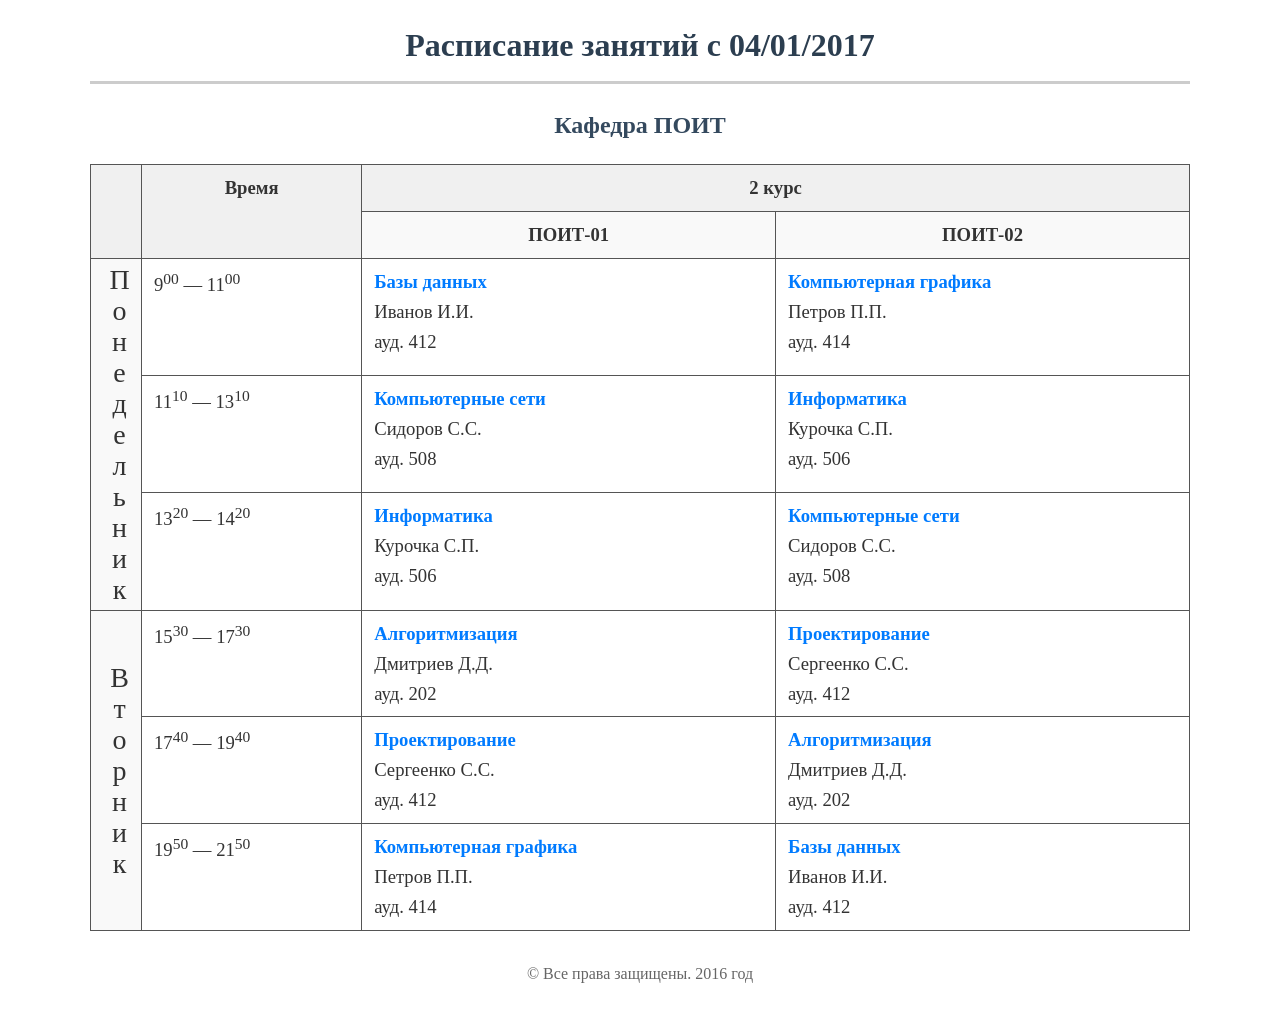
<file: index.html>
<!DOCTYPE html>
<html lang="ru">
<head>
  <meta charset="UTF-8" />
  <title>БГУИР - Расписание занятий</title>
  <link rel="stylesheet" href="mystyle.css" />
</head>
<body>

  <h1>Расписание занятий с 04/01/2017</h1>
  <h2>Кафедра ПОИТ</h2>

  <table>
    <thead>
      <tr>
        <th rowspan="2"></th>
        <th rowspan="2">Время</th>
        <th colspan="2" style="text-align: center;">2 курс</th>
      </tr>
      <tr>
        <th style="background-color: #f9f9f9; text-align: center;">ПОИТ-01</th>
        <th style="background-color: #f9f9f9; text-align: center;">ПОИТ-02</th>
      </tr>
    </thead>
    <tbody>
      <tr>
        <td rowspan="3" class="day-cell">
            <div class="vertical-text">Понедельник</div></td>
        <td>9<sup>00</sup> — 11<sup>00</sup></td>
        <td>
          <a href="lectures.html#db">Базы данных</a><br>
          Иванов И.И.<br>
          ауд. 412
        </td>
        <td>
          <a href="lectures.html#cg">Компьютерная графика</a><br>
          Петров П.П.<br>
          ауд. 414
        </td>
      </tr>
      <tr>
        <td>11<sup>10</sup> — 13<sup>10</sup></td>
        <td>
          <a href="lectures.html#net">Компьютерные сети</a><br>
          Сидоров С.С.<br>
          ауд. 508
        </td>
        <td>
          <a href="lectures.html#inf">Информатика</a><br>
          Курочка С.П.<br>
          ауд. 506
        </td>
      </tr>
      <tr>
        <td>13<sup>20</sup> — 14<sup>20</sup></td>
        <td>
          <a href="informatics.html">Информатика</a><br>
          Курочка С.П.<br>
          ауд. 506
        </td>
        <td>
          <a href="networks.html">Компьютерные сети</a><br>
          Сидоров С.С.<br>
          ауд. 508
        </td>
      </tr>
      <tr>
        <td rowspan="3" class="day-cell"><div class="vertical-text">Вторник</div></td>
        <td>15<sup>30</sup> — 17<sup>30</sup></td>
        <td>
          <a href="algorithms.html">Алгоритмизация</a><br>
          Дмитриев Д.Д.<br>
          ауд. 202
        </td>
        <td>
          <a href="design.html">Проектирование</a><br>
          Сергеенко С.С.<br>
          ауд. 412
        </td>
      </tr>
      <tr>
        <td>17<sup>40</sup> — 19<sup>40</sup></td>
        <td>
          <a href="design.html">Проектирование</a><br>
          Сергеенко С.С.<br>
          ауд. 412
        </td>
        <td>
          <a href="algorithms.html">Алгоритмизация</a><br>
          Дмитриев Д.Д.<br>
          ауд. 202
        </td>
      </tr>
      <tr>
        <td>19<sup>50</sup> — 21<sup>50</sup></td>
        <td>
          <a href="graphics.html">Компьютерная графика</a><br>
          Петров П.П.<br>
          ауд. 414
        </td>
        <td>
          <a href="databases.html">Базы данных</a><br>
          Иванов И.И.<br>
          ауд. 412
        </td>
      </tr>
    </tbody>
  </table>

  <p class="footer">
    &copy; Все права защищены. 2016 год
  </p>

</body>
</html>
</file>
<file: mystyle.css>
body {
  font-family: "Times New Roman", Times, serif;
  font-size: 14pt;
  line-height: 1.6;
  color: #333;
  max-width: 1100px;
  margin: 0 auto;
  padding: 20px;
}

/* Заголовки */
h1 {
  font-size: 24pt;
  color: #2c3e50;
  text-align: center;
  margin-top: 0;
  border-bottom: 3px solid #ccc;
  padding-bottom: 10px;
}

h2 {
  font-size: 18pt;
  color: #34495e;
  text-align: center;
  margin-bottom: 15px;
}

h3 {
  font-size: 16pt;
  color: #34495e;
  margin-top: 30px;
  margin-bottom: 10px;
  border-left: 5px solid #007bff;
  padding-left: 10px;
}

/* Таблица расписания */
table {
  width: 100%;
  border-collapse: collapse;
  margin-top: 20px;
}

th, td {
  border: 1px solid #555;
  padding: 8px 12px;
  text-align: left;
  vertical-align: top;
}

th {
  background-color: #f0f0f0;
  font-weight: bold;
  text-align: center;
}

/* Вертикальная ячейка с днями недели */
.day-cell {
  writing-mode: vertical-rl;
  text-orientation: mixed;
  width: 40px;
  text-align: center;
  padding: 5px;
  background-color: #f9f9f9;
  
}

/* Ссылки */
a {
  text-decoration: none;
  color: #007bff;
  font-weight: bold;
}

a:hover {
  text-decoration: underline;
}

/* Кнопка «Назад» */
.back-link {
  display: inline-block;
  margin-bottom: 20px;
  color: #555;
  text-decoration: none;
  font-size: 12pt;
}

.back-link:hover {
  text-decoration: underline;
}

/* Списки тем */
ol {
  padding-left: 20px;
}

li {
  margin-bottom: 8px;
}

ul {
  list-style-type: disc;
  padding-left: 20px;
  margin-top: 5px;
}

/* Подвал страницы */
.footer {
  margin-top: 30px;
  font-size: 12pt;
  color: #666;
  text-align: center;
}
  .vertical-text {
    writing-mode: vertical-rl;
    text-orientation: upright;
    font-size: 21pt;
    line-height: 1.2;
    width: 30px; 
    display: inline-block;
  }
</file>
